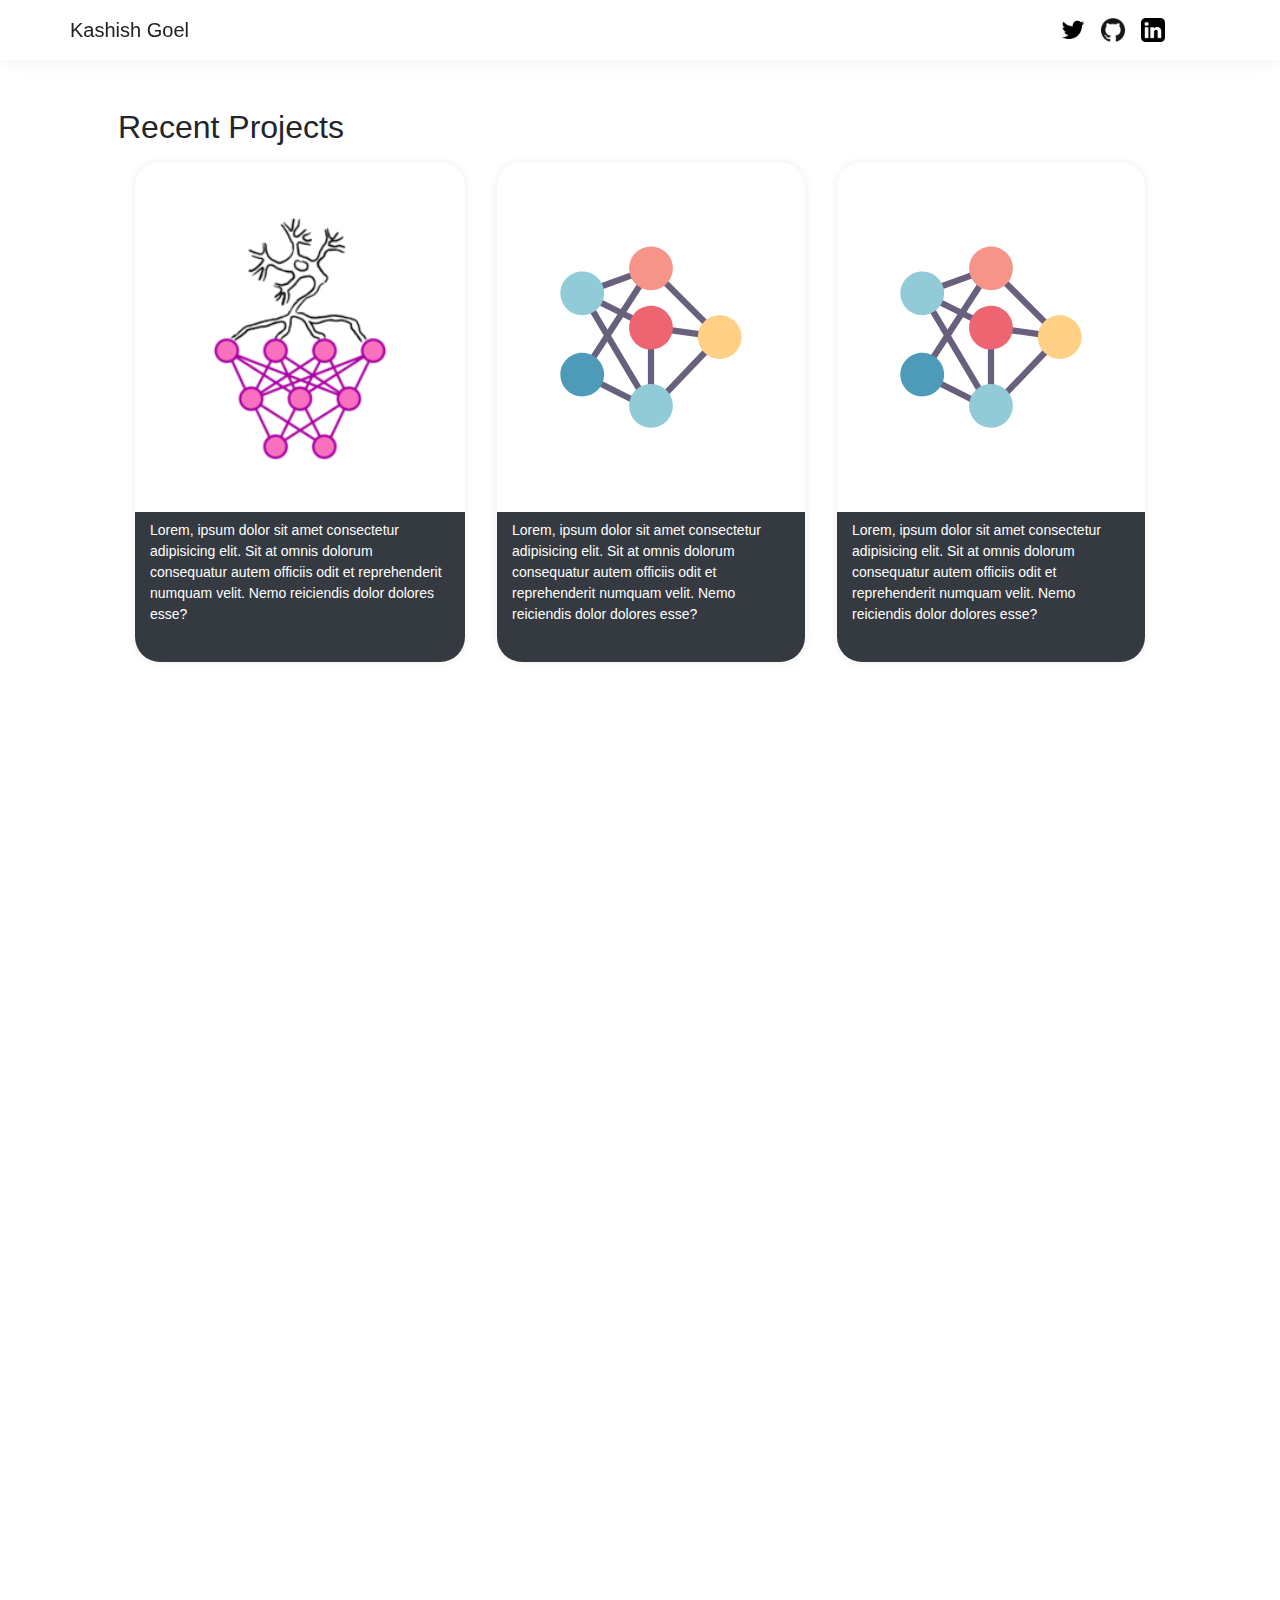
<file: index.html>
<!doctype html>
<html lang="en">
  <head>
    <!-- Required meta tags -->
    <meta charset="utf-8">
    <meta name="viewport" content="width=device-width, initial-scale=1, shrink-to-fit=no">

    <!-- Bootstrap CSS -->
    <link rel="stylesheet" href="https://stackpath.bootstrapcdn.com/bootstrap/4.4.1/css/bootstrap.min.css" integrity="sha384-Vkoo8x4CGsO3+Hhxv8T/Q5PaXtkKtu6ug5TOeNV6gBiFeWPGFN9MuhOf23Q9Ifjh" crossorigin="anonymous">

    <title>Kashish Goel | Projects</title>
    <script src="./scripts/scripts.js"></script>
    <link rel="stylesheet" type="text/css" href="./styles/styles.css">
    
  </head>
  <body style="background-color: #ffffff; min-height: 300vh;">

    <nav class="navbar navbar-primary p-0 sticky-top" id="navbar-main" style="min-height: 60px; background-color: #ffffff; box-shadow: 0px 0px 20px #eeeeee;">
      <div class="container-fluid p-0">
        <div class="container" style="text-align: center;  color: #424242;">
          <div class="row" style="width: 100%;">
            <div class="col d-flex justify-content-start align-items-center p-0" style="font-size: 20px;">
                <h5 class="m-0" style="color: #212121;">Kashish Goel</h5>
            </div>
            <div class="col">

            </div>
            <div class="col d-flex justify-content-end align-items-center">

              <a href="https://twitter.com/kashishgoel_" class="mr-3">
                <img src="./images/twitter.png" width="24px;" height="24px;">
                
              </a>
  
              <a href="https://github.com/teddyphotos" class="mr-3">
                <img src="./images/git.png" width="24px;" height="24px;">

              </a>

              <a href="https://www.linkedin.com/in/kashishhgoel/" >
                <img src="./images/linkedin.png" width="24px;" height="24px;">
                
              </a>
              

            </div>
          </div>
          




        </div>
      </div>
    </nav>
    <div class="container-fluid p-0" style="min-height: 100vh;">
      <div class="container pl-5 pr-5" style="min-height: 200vh;">
        <!-- Make Body Sections here -->

        

        <div class="row mt-5">
          <div class="col">
            <h2>Recent Projects</h2>
          </div>
        </div>


        <div class="row mt-2 pl-3 pr-3" style="min-height: 500px;">
          <div class="col p-0 ml-3 mr-3 ">

            <div class="container bg-white p-0" style="min-height: 500px; box-shadow: 0px 0px 10px #eeeeee; border-radius: 25px;">

              <div class="container d-flex align-items-center justify-content-center" style="min-height: 350px;">

                <!-- <svg id="Layer_1_1_" enable-background="new 0 0 64 64" height="200" viewBox="0 0 64 64" width="200" xmlns="http://www.w3.org/2000/svg"><g fill="#68607c"><path d="m13.55 13h14.9v2h-14.9z" transform="matrix(.94 -.342 .342 .94 -3.524 8.035)"/><path d="m42 9.686h2v22.627h-2z" transform="matrix(.707 -.707 .707 .707 -2.255 36.556)"/><path d="m42 24.444h1.999v12.113h-1.999z" transform="matrix(.136 -.991 .991 .136 6.926 68.943)"/><path d="m20 14.556h2v17.889h-2z" transform="matrix(.447 -.894 .894 .447 -9.41 31.775)"/><path d="m19.825 41.406h2.001v16.018h-2.001z" transform="matrix(.448 -.894 .894 .448 -32.685 45.919)"/><path d="m31 33h2v17h-2z"/><path d="m5.513 26h30.974v2h-30.974z" transform="matrix(.544 -.839 .839 .544 -13.08 29.93)"/><path d="m31.824 42.25h22.832v2h-22.832z" transform="matrix(.691 -.723 .723 .691 -17.903 44.594)"/><path d="m19.785 20.006h2v32.257h-2z" transform="matrix(.86 -.511 .511 .86 -15.542 15.688)"/></g><path d="m17 44c0 1.13-.26 2.19-.74 3.13-1.14 2.3-3.52 3.87-6.26 3.87-3.87 0-7-3.13-7-7s3.13-7 7-7c1.41 0 2.71.41 3.8 1.12 1.93 1.25 3.2 3.41 3.2 5.88z" fill="#4e9bb9"/><path d="m37.31 49.45c1.06 1.22 1.69 2.81 1.69 4.55 0 3.87-3.13 7-7 7s-7-3.13-7-7c0-.81.14-1.58.39-2.3.48-1.41 1.4-2.6 2.6-3.44 1.13-.8 2.51-1.26 4.01-1.26 2.13 0 4.04.95 5.31 2.45z" fill="#91cbd7"/><path d="m54 25c3.87 0 7 3.13 7 7s-3.13 7-7 7c-1.88 0-3.58-.73-4.83-1.95-1.34-1.26-2.17-3.06-2.17-5.05 0-.32.02-.63.07-.94.2-1.56.92-2.95 1.98-4.01 1.27-1.27 3.01-2.05 4.95-2.05z" fill="#ffd086"/><path d="m38.93 29.94c-.45 3.42-3.38 6.06-6.93 6.06-3.87 0-7-3.13-7-7 0-1.13.26-2.19.74-3.13 1.14-2.3 3.52-3.87 6.26-3.87 3.87 0 7 3.13 7 7 0 .32-.02.63-.07.94z" fill="#ed6571"/><path d="m32 3c3.87 0 7 3.13 7 7 0 1.94-.78 3.68-2.05 4.95s-3.01 2.05-4.95 2.05c-1.41 0-2.71-.41-3.8-1.12-1.27-.82-2.26-2.04-2.78-3.49-.27-.74-.42-1.55-.42-2.39 0-3.87 3.13-7 7-7z" fill="#f69489"/><path d="m16.58 15.61c.27.74.42 1.55.42 2.39 0 1.13-.26 2.19-.74 3.13-.6 1.2-1.53 2.2-2.68 2.88-1.04.63-2.27.99-3.58.99-3.87 0-7-3.13-7-7s3.13-7 7-7c3.03 0 5.6 1.92 6.58 4.61z" fill="#91cbd7"/></svg> -->
                <img src="./images/neural_net.png" height="300px;" width="300px;">

              </div>
              <div class="container bg-dark text-white pt-2" style="min-height: 150px; border-bottom-right-radius: 25px; border-bottom-left-radius: 25px;">
                <p style="font-size: 14px;">Lorem, ipsum dolor sit amet consectetur adipisicing elit. Sit at omnis dolorum consequatur autem officiis odit et reprehenderit numquam velit. Nemo reiciendis dolor dolores esse?</p>
              </div>
              
            </div>

          </div>
          <div class="col p-0 ml-3 mr-3 ">

            <div class="container bg-white p-0" style="min-height: 500px; box-shadow: 0px 0px 10px #eeeeee; border-radius: 25px;">

              <div class="container d-flex align-items-center justify-content-center" style="min-height: 350px;">

                <svg id="Layer_1_1_" enable-background="new 0 0 64 64" height="200" viewBox="0 0 64 64" width="200" xmlns="http://www.w3.org/2000/svg"><g fill="#68607c"><path d="m13.55 13h14.9v2h-14.9z" transform="matrix(.94 -.342 .342 .94 -3.524 8.035)"/><path d="m42 9.686h2v22.627h-2z" transform="matrix(.707 -.707 .707 .707 -2.255 36.556)"/><path d="m42 24.444h1.999v12.113h-1.999z" transform="matrix(.136 -.991 .991 .136 6.926 68.943)"/><path d="m20 14.556h2v17.889h-2z" transform="matrix(.447 -.894 .894 .447 -9.41 31.775)"/><path d="m19.825 41.406h2.001v16.018h-2.001z" transform="matrix(.448 -.894 .894 .448 -32.685 45.919)"/><path d="m31 33h2v17h-2z"/><path d="m5.513 26h30.974v2h-30.974z" transform="matrix(.544 -.839 .839 .544 -13.08 29.93)"/><path d="m31.824 42.25h22.832v2h-22.832z" transform="matrix(.691 -.723 .723 .691 -17.903 44.594)"/><path d="m19.785 20.006h2v32.257h-2z" transform="matrix(.86 -.511 .511 .86 -15.542 15.688)"/></g><path d="m17 44c0 1.13-.26 2.19-.74 3.13-1.14 2.3-3.52 3.87-6.26 3.87-3.87 0-7-3.13-7-7s3.13-7 7-7c1.41 0 2.71.41 3.8 1.12 1.93 1.25 3.2 3.41 3.2 5.88z" fill="#4e9bb9"/><path d="m37.31 49.45c1.06 1.22 1.69 2.81 1.69 4.55 0 3.87-3.13 7-7 7s-7-3.13-7-7c0-.81.14-1.58.39-2.3.48-1.41 1.4-2.6 2.6-3.44 1.13-.8 2.51-1.26 4.01-1.26 2.13 0 4.04.95 5.31 2.45z" fill="#91cbd7"/><path d="m54 25c3.87 0 7 3.13 7 7s-3.13 7-7 7c-1.88 0-3.58-.73-4.83-1.95-1.34-1.26-2.17-3.06-2.17-5.05 0-.32.02-.63.07-.94.2-1.56.92-2.95 1.98-4.01 1.27-1.27 3.01-2.05 4.95-2.05z" fill="#ffd086"/><path d="m38.93 29.94c-.45 3.42-3.38 6.06-6.93 6.06-3.87 0-7-3.13-7-7 0-1.13.26-2.19.74-3.13 1.14-2.3 3.52-3.87 6.26-3.87 3.87 0 7 3.13 7 7 0 .32-.02.63-.07.94z" fill="#ed6571"/><path d="m32 3c3.87 0 7 3.13 7 7 0 1.94-.78 3.68-2.05 4.95s-3.01 2.05-4.95 2.05c-1.41 0-2.71-.41-3.8-1.12-1.27-.82-2.26-2.04-2.78-3.49-.27-.74-.42-1.55-.42-2.39 0-3.87 3.13-7 7-7z" fill="#f69489"/><path d="m16.58 15.61c.27.74.42 1.55.42 2.39 0 1.13-.26 2.19-.74 3.13-.6 1.2-1.53 2.2-2.68 2.88-1.04.63-2.27.99-3.58.99-3.87 0-7-3.13-7-7s3.13-7 7-7c3.03 0 5.6 1.92 6.58 4.61z" fill="#91cbd7"/></svg>

              </div>
              <div class="container bg-dark text-white pt-2" style="min-height: 150px; border-bottom-right-radius: 25px; border-bottom-left-radius: 25px;">
                <p style="font-size: 14px;">Lorem, ipsum dolor sit amet consectetur adipisicing elit. Sit at omnis dolorum consequatur autem officiis odit et reprehenderit numquam velit. Nemo reiciendis dolor dolores esse?</p>
              </div>
              
            </div>

          </div>
          <div class="col p-0 ml-3 mr-3 ">

            <div class="container bg-white p-0" style="min-height: 500px; box-shadow: 0px 0px 10px #eeeeee; border-radius: 25px;">

              <div class="container d-flex align-items-center justify-content-center" style="min-height: 350px;">

                <svg id="Layer_1_1_" enable-background="new 0 0 64 64" height="200" viewBox="0 0 64 64" width="200" xmlns="http://www.w3.org/2000/svg"><g fill="#68607c"><path d="m13.55 13h14.9v2h-14.9z" transform="matrix(.94 -.342 .342 .94 -3.524 8.035)"/><path d="m42 9.686h2v22.627h-2z" transform="matrix(.707 -.707 .707 .707 -2.255 36.556)"/><path d="m42 24.444h1.999v12.113h-1.999z" transform="matrix(.136 -.991 .991 .136 6.926 68.943)"/><path d="m20 14.556h2v17.889h-2z" transform="matrix(.447 -.894 .894 .447 -9.41 31.775)"/><path d="m19.825 41.406h2.001v16.018h-2.001z" transform="matrix(.448 -.894 .894 .448 -32.685 45.919)"/><path d="m31 33h2v17h-2z"/><path d="m5.513 26h30.974v2h-30.974z" transform="matrix(.544 -.839 .839 .544 -13.08 29.93)"/><path d="m31.824 42.25h22.832v2h-22.832z" transform="matrix(.691 -.723 .723 .691 -17.903 44.594)"/><path d="m19.785 20.006h2v32.257h-2z" transform="matrix(.86 -.511 .511 .86 -15.542 15.688)"/></g><path d="m17 44c0 1.13-.26 2.19-.74 3.13-1.14 2.3-3.52 3.87-6.26 3.87-3.87 0-7-3.13-7-7s3.13-7 7-7c1.41 0 2.71.41 3.8 1.12 1.93 1.25 3.2 3.41 3.2 5.88z" fill="#4e9bb9"/><path d="m37.31 49.45c1.06 1.22 1.69 2.81 1.69 4.55 0 3.87-3.13 7-7 7s-7-3.13-7-7c0-.81.14-1.58.39-2.3.48-1.41 1.4-2.6 2.6-3.44 1.13-.8 2.51-1.26 4.01-1.26 2.13 0 4.04.95 5.31 2.45z" fill="#91cbd7"/><path d="m54 25c3.87 0 7 3.13 7 7s-3.13 7-7 7c-1.88 0-3.58-.73-4.83-1.95-1.34-1.26-2.17-3.06-2.17-5.05 0-.32.02-.63.07-.94.2-1.56.92-2.95 1.98-4.01 1.27-1.27 3.01-2.05 4.95-2.05z" fill="#ffd086"/><path d="m38.93 29.94c-.45 3.42-3.38 6.06-6.93 6.06-3.87 0-7-3.13-7-7 0-1.13.26-2.19.74-3.13 1.14-2.3 3.52-3.87 6.26-3.87 3.87 0 7 3.13 7 7 0 .32-.02.63-.07.94z" fill="#ed6571"/><path d="m32 3c3.87 0 7 3.13 7 7 0 1.94-.78 3.68-2.05 4.95s-3.01 2.05-4.95 2.05c-1.41 0-2.71-.41-3.8-1.12-1.27-.82-2.26-2.04-2.78-3.49-.27-.74-.42-1.55-.42-2.39 0-3.87 3.13-7 7-7z" fill="#f69489"/><path d="m16.58 15.61c.27.74.42 1.55.42 2.39 0 1.13-.26 2.19-.74 3.13-.6 1.2-1.53 2.2-2.68 2.88-1.04.63-2.27.99-3.58.99-3.87 0-7-3.13-7-7s3.13-7 7-7c3.03 0 5.6 1.92 6.58 4.61z" fill="#91cbd7"/></svg>

              </div>
              <div class="container bg-dark text-white pt-2" style="min-height: 150px; border-bottom-right-radius: 25px; border-bottom-left-radius: 25px;">
                <p style="font-size: 14px;">Lorem, ipsum dolor sit amet consectetur adipisicing elit. Sit at omnis dolorum consequatur autem officiis odit et reprehenderit numquam velit. Nemo reiciendis dolor dolores esse?</p>
              </div>
              
            </div>

          </div>
        </div>
          
        
      
      




      </div>
      
    </div>

    

    <!-- Optional JavaScript -->
    <!-- jQuery first, then Popper.js, then Bootstrap JS -->
    <script src="https://code.jquery.com/jquery-3.4.1.slim.min.js" integrity="sha384-J6qa4849blE2+poT4WnyKhv5vZF5SrPo0iEjwBvKU7imGFAV0wwj1yYfoRSJoZ+n" crossorigin="anonymous"></script>
    <script src="https://cdn.jsdelivr.net/npm/popper.js@1.16.0/dist/umd/popper.min.js" integrity="sha384-Q6E9RHvbIyZFJoft+2mJbHaEWldlvI9IOYy5n3zV9zzTtmI3UksdQRVvoxMfooAo" crossorigin="anonymous"></script>
    <script src="https://stackpath.bootstrapcdn.com/bootstrap/4.4.1/js/bootstrap.min.js" integrity="sha384-wfSDF2E50Y2D1uUdj0O3uMBJnjuUD4Ih7YwaYd1iqfktj0Uod8GCExl3Og8ifwB6" crossorigin="anonymous"></script>
  </body>
</html>
</file>
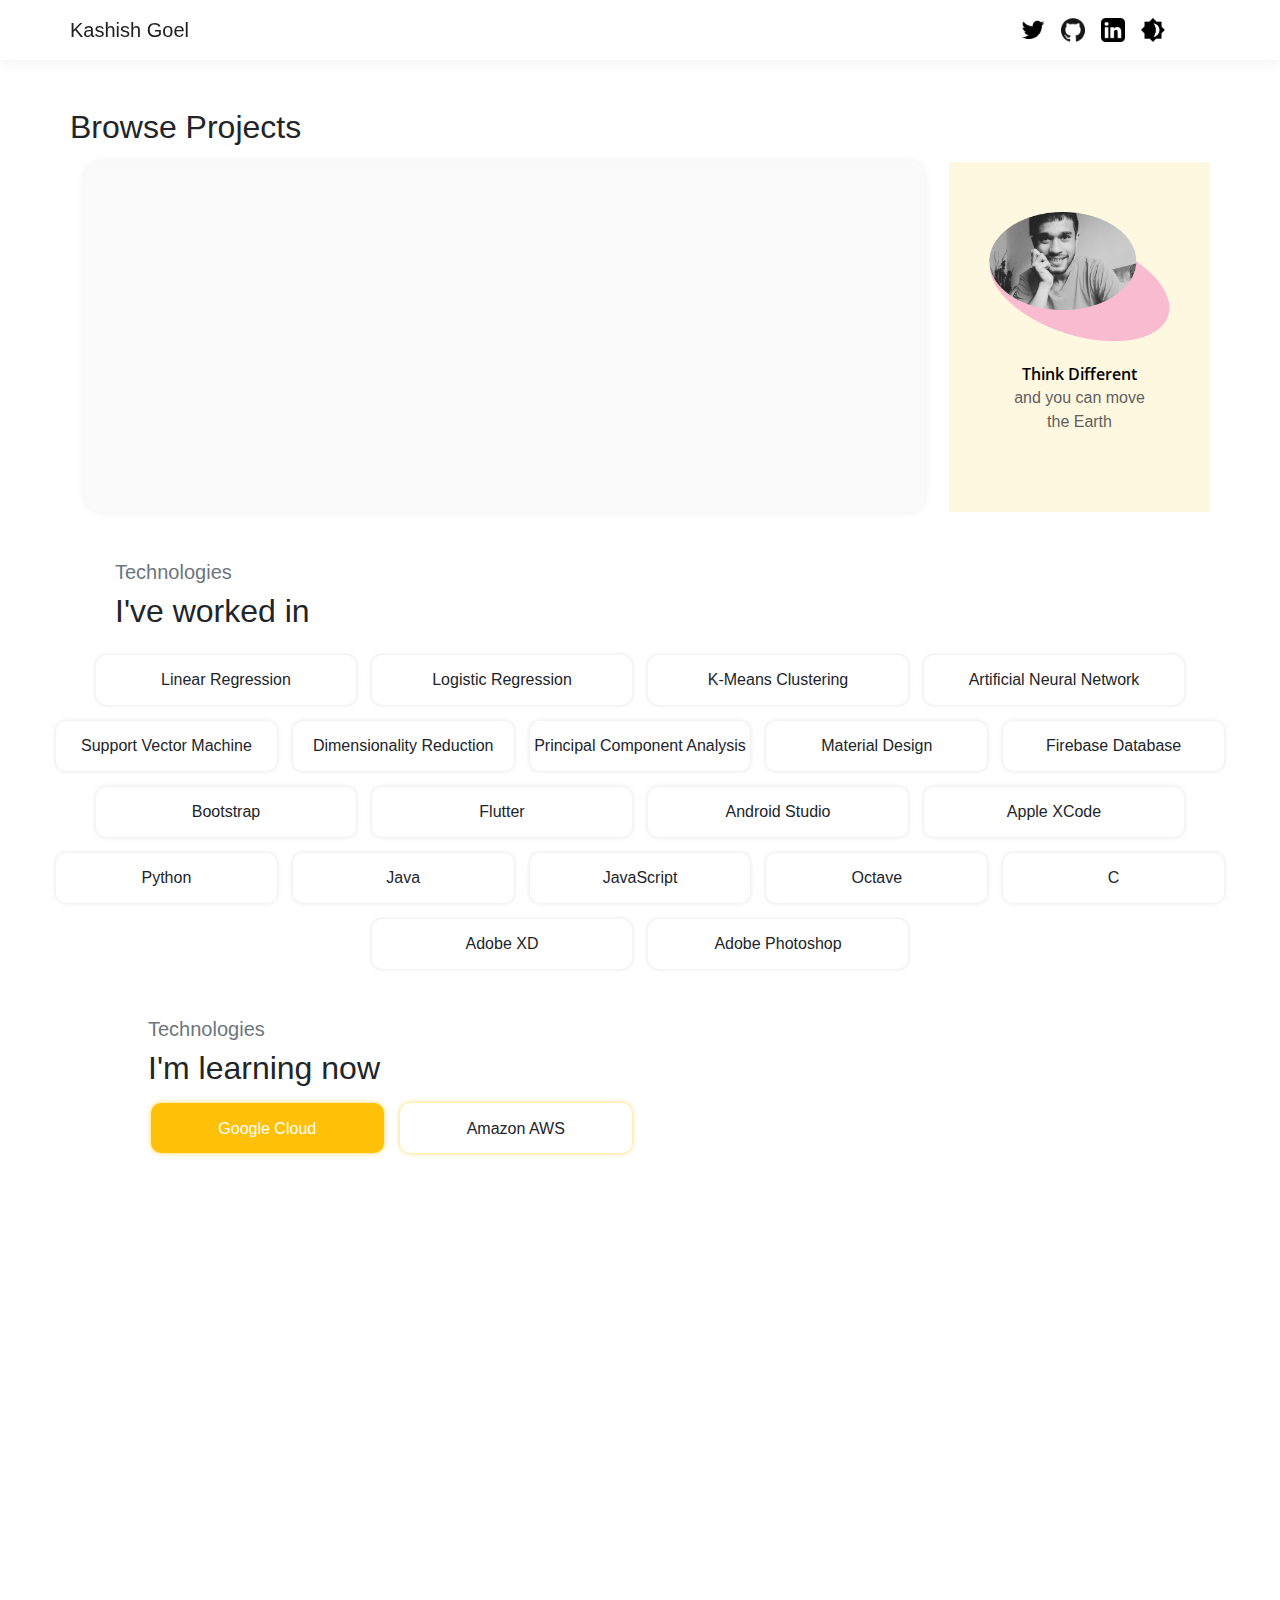
<file: public/index.html>
<!doctype html>
<html lang="en">
  <head>
    <!-- Required meta tags -->
    <meta charset="utf-8">
    <meta name="viewport" content="width=device-width, initial-scale=1, shrink-to-fit=no">

    <!-- Bootstrap CSS -->
    <link rel="stylesheet" href="https://stackpath.bootstrapcdn.com/bootstrap/4.4.1/css/bootstrap.min.css" integrity="sha384-Vkoo8x4CGsO3+Hhxv8T/Q5PaXtkKtu6ug5TOeNV6gBiFeWPGFN9MuhOf23Q9Ifjh" crossorigin="anonymous">

    <title>Kashish Goel | Projects</title>
    <script src="./scripts/scripts.js"></script>
    <link rel="stylesheet" type="text/css" href="./styles/styles.css">

    <link href='https://fonts.googleapis.com/css?family=Source+Serif+Pro:400,600,700' rel='stylesheet' type='text/css'>
    
  </head>
  <body id="body-main" style="background-color: #ffffff; min-height: 300vh" >

    <nav class="navbar navbar-primary p-0 sticky-top" id="navbar-main" style="min-height: 60px; background-color: #ffffff; box-shadow: 0px 0px 20px #eeeeee;">
      <div class="container-fluid p-0">
        <div class="container" style="text-align: center;  color: #424242;">
          <div class="row" style="width: 100%;">
            <div class="col d-flex justify-content-start align-items-center p-0" style="font-size: 20px;">
                <h5 id="my-name" class="m-0" style="color: #212121;">Kashish Goel</h5>
            </div>
            <div class="col">

            </div>
            <div class="col d-flex justify-content-end align-items-center">

              <a href="https://twitter.com/kashishgoel_" target="_blank" class="mr-3">
                <img id="twitter-icon" src="./images/twitter.png" width="24px;" height="24px;">
                
              </a>
  
              <a href="https://github.com/teddyphotos" target="_blank" class="mr-3">
                <img id="git-icon" src="./images/git.png" width="24px;" height="24px;">

              </a>

              <a href="https://www.linkedin.com/in/kashishhgoel/" target="_blank" class="mr-3">
                <img id="linkedin-icon" src="./images/linkedin.png" width="24px;" height="24px;">
                
              </a>

              
              <img id="theme-icon" src="./images/dark_icon.png" width="24px;" height="24px;" onmousedown="activateDarkMode()">
                
              
              

            </div>
          </div>
          




        </div>
      </div>
    </nav>
    <div class="container-fluid p-0" style="min-height: 100vh;">
      <div class="container ">
        <!-- Make Body Sections here -->

        

        <div class="row">
          <div class="col mt-5 p-0">
            <h2 id="recent_proj_title">Browse Projects</h2>
          </div>
        </div>


        <div class="row mt-2 pr-0" style="min-height: 350px;">
          <div class="col-9 pr-0"> 

            <div id="featured_tile_1" class="container" style="background-color: #fafafa; min-height: 350px; box-shadow: 0px 0px 10px #eeeeee; border-radius: 16px;">
    
    



              
            </div>

          </div>









          <div class="col-3 pr-0 pl-4">

            <div id="featured_tile_3" class="container p-0" style="background-color: #fff8e1; min-height: 350px;">

              <div class="container" style="width: 100%; min-height: 350px;">
              <div class="row" style="min-height: 200px;">
                <div class="col d-flex align-items-end justify-content-center"><img id="kashish-feature-image"  src="./images/kashishblackpng.png" height="150px;"></div>
              
              </div>
              <div class="row">
                <div id="think-different" class="col d-flex align-items-start justify-content-center" style="color: #000000; font-family: open-sans-semibold;">
                  Think Different
                </div>
              </div>
              <div class="row">
                <div id="think-different-2" class="col d-flex align-items-start justify-content-center" style="text-align: center; color: #606060;">
                  and you can move <br>the Earth
                </div>
              </div>

              </div>

              
              
            </div>

          </div>
        </div>

        <div class="container mt-5">
          <div class="col text-secondary">
            <h5 id="tech_title">Technologies</h5>
          </div>
        </div>

        <div class="container">
          <div class="col">
            <h2 id="ive_worked_title">I've worked in</h2>
          </div>
        </div>

      </div>

      <div class="row pl-5 pr-5 mt-4 ml-5 mr-5" style="min-height: 20px; ">
        <div class="col p-0 pr-2" >

          <div id="skill_tile_1" class="container p-0" style="background-color: #ffffff; min-height: 20px; box-shadow: 0px 0px 5px #e0e0e0; border-radius: 10px;">

            <div class="container d-flex align-items-center justify-content-center p-0" style="min-height: 50px;">
              <h6 class= "mt-2">Linear Regression</h6>
            </div>
            
            
          </div>

        </div>
        <div class="col p-0 pr-2 pl-2">

          <div id="skill_tile_2" class="container p-0" style="background-color: #ffffff; min-height: 20px; box-shadow: 0px 0px 5px #e0e0e0; border-radius: 10px;">

            <div class="container d-flex align-items-center justify-content-center p-0" style="min-height: 50px;">
              <h6 class= "mt-2">Logistic Regression</h6>
            </div>
            
            
          </div>

        </div>
        <div class="col p-0 pr-2 pl-2">

          <div id="skill_tile_3" class="container p-0" style="background-color: #ffffff; min-height: 20px; box-shadow: 0px 0px 5px #e0e0e0; border-radius: 10px;">

            <div class="container d-flex align-items-center justify-content-center p-0" style="min-height: 50px;">
              <h6 class= "mt-2">K-Means Clustering</h6>
            </div>
            
            
          </div>

        </div>
        <div class="col p-0 pl-2">

          <div id="skill_tile_4" class="container p-0" style="background-color: #ffffff; min-height: 20px; box-shadow: 0px 0px 5px #e0e0e0; border-radius: 10px;">

            <div class="container d-flex align-items-center justify-content-center p-0" style="min-height: 50px;">
              <h6 class= "mt-2">Artificial Neural Network</h6>

            </div>
            
            
          </div>

        </div>
      </div>
      <div class="row pl-5 pr-5 mt-3 ml-2 mr-2" style="min-height: 20px; ">
        <div class="col p-0 pr-2" >

          <div id="skill_tile_5" class="container p-0" style="background-color: #ffffff; min-height: 20px; box-shadow: 0px 0px 5px #e0e0e0; border-radius: 10px;">

            <div class="container d-flex align-items-center justify-content-center p-0" style="min-height: 50px;">
              <h6 class= "mt-2">Support Vector Machine</h6>
            </div>
            
            
          </div>

        </div>
        <div class="col p-0  pr-2 pl-2">

          <div id="skill_tile_6" class="container p-0" style="background-color: #ffffff; min-height: 20px; box-shadow: 0px 0px 5px #e0e0e0; border-radius: 10px;">

            <div class="container d-flex align-items-center justify-content-center p-0" style="min-height: 50px;">
              <h6 class= "mt-2">Dimensionality Reduction</h6>
            </div>
            
            
          </div>

        </div>
        <div class="col p-0 pr-2 pl-2">

          <div id="skill_tile_7" class="container p-0" style="background-color: #ffffff; min-height: 20px; box-shadow: 0px 0px 5px #e0e0e0; border-radius: 10px;">

            <div class="container d-flex align-items-center justify-content-center p-0" style="min-height: 50px;">
              <h6 class= "mt-2">Principal Component Analysis</h6>
            </div>
            
            
          </div>

        </div>
        <div class="col p-0 pr-2 pl-2">

          <div id="skill_tile_8" class="container p-0" style="background-color: #ffffff; min-height: 20px; box-shadow: 0px 0px 5px #e0e0e0; border-radius: 10px;">

            <div class="container d-flex align-items-center justify-content-center p-0" style="min-height: 50px;">
              <h6 class= "mt-2">Material Design</h6>
            </div>
            
            
          </div>

        </div>
        <div class="col p-0 pl-2">

          <div id="skill_tile_9" class="container p-0" style="background-color: #ffffff; min-height: 20px; box-shadow: 0px 0px 5px #e0e0e0; border-radius: 10px;">

            <div class="container d-flex align-items-center justify-content-center p-0" style="min-height: 50px;">
              <h6 class= "mt-2">Firebase Database</h6>
            </div>
            
            
          </div>

        </div>
      </div>
      <div class="row pl-5 pr-5 mt-3 ml-5 mr-5" style="min-height: 20px; ">
        <div class="col p-0 pr-2" >

          <div id="skill_tile_10" class="container p-0" style="background-color: #ffffff; min-height: 20px; box-shadow: 0px 0px 5px #e0e0e0; border-radius: 10px;">

            <div class="container d-flex align-items-center justify-content-center p-0" style="min-height: 50px;">
              <h6 class= "mt-2">Bootstrap</h6>
            </div>
            
            
          </div>

        </div>
        <div class="col p-0 pr-2 pl-2">

          <div id="skill_tile_11" class="container p-0" style="background-color: #ffffff; min-height: 20px; box-shadow: 0px 0px 5px #e0e0e0; border-radius: 10px;">

            <div class="container d-flex align-items-center justify-content-center p-0" style="min-height: 50px;">
              <h6 class= "mt-2">Flutter</h6>
            </div>
            
            
          </div>

        </div>
        <div class="col p-0 pr-2 pl-2">

          <div id="skill_tile_12" class="container p-0" style="background-color: #ffffff; min-height: 20px; box-shadow: 0px 0px 5px #e0e0e0; border-radius: 10px;">

            <div class="container d-flex align-items-center justify-content-center p-0" style="min-height: 50px;">
              <h6 class= "mt-2">Android Studio</h6>
            </div>
            
            
          </div>

        </div>
        <div class="col p-0 pl-2">

          <div id="skill_tile_13" class="container p-0" style="background-color: #ffffff; min-height: 20px; box-shadow: 0px 0px 5px #e0e0e0; border-radius: 10px;">

            <div class="container d-flex align-items-center justify-content-center p-0" style="min-height: 50px;">
              <h6 class= "mt-2">Apple XCode</h6>

            </div>
            
            
          </div>

        </div>
      </div>
      <div class="row pl-5 pr-5 mt-3 ml-2 mr-2" style="min-height: 20px; ">
        <div class="col p-0 pr-2" >

          <div id="skill_tile_14" class="container p-0" style="background-color: #ffffff; min-height: 20px; box-shadow: 0px 0px 5px #e0e0e0; border-radius: 10px;">

            <div class="container d-flex align-items-center justify-content-center p-0" style="min-height: 50px;">
              <h6 class= "mt-2">Python</h6>
            </div>
            
            
          </div>

        </div>
        <div class="col p-0  pr-2 pl-2">

          <div id="skill_tile_15" class="container p-0" style="background-color: #ffffff; min-height: 20px; box-shadow: 0px 0px 5px #e0e0e0; border-radius: 10px;">

            <div class="container d-flex align-items-center justify-content-center p-0" style="min-height: 50px;">
              <h6 class= "mt-2">Java</h6>
            </div>
            
            
          </div>

        </div>
        <div class="col p-0 pr-2 pl-2">

          <div id="skill_tile_16" class="container p-0" style="background-color: #ffffff; min-height: 20px; box-shadow: 0px 0px 5px #e0e0e0; border-radius: 10px;">

            <div class="container d-flex align-items-center justify-content-center p-0" style="min-height: 50px;">
              <h6 class= "mt-2">JavaScript</h6>
            </div>
            
            
          </div>

        </div>
        <div class="col p-0 pr-2 pl-2">

          <div id="skill_tile_17" class="container p-0" style="background-color: #ffffff; min-height: 20px; box-shadow: 0px 0px 5px #e0e0e0; border-radius: 10px;">

            <div class="container d-flex align-items-center justify-content-center p-0" style="min-height: 50px;">
              <h6 class= "mt-2">Octave</h6>
            </div>
            
            
          </div>

        </div>
        <div class="col p-0 pl-2">

          <div id="skill_tile_18" class="container p-0" style="background-color: #ffffff; min-height: 20px; box-shadow: 0px 0px 5px #e0e0e0; border-radius: 10px;">

            <div class="container d-flex align-items-center justify-content-center p-0" style="min-height: 50px;">
              <h6 class= "mt-2">C</h6>
            </div>
            
            
          </div>

        </div>
      </div>
      <div class="row pl-5 pr-5 mt-3 ml-5 mr-5" style="min-height: 20px; ">
        <div class="col p-0 pr-2" >

        </div>
        <div class="col p-0 pr-2 pl-2">

          <div id="skill_tile_19" class="container p-0" style="background-color: #ffffff; min-height: 20px; box-shadow: 0px 0px 5px #e0e0e0; border-radius: 10px;">

            <div class="container d-flex align-items-center justify-content-center p-0" style="min-height: 50px;">
              <h6 class= "mt-2">Adobe XD</h6>
            </div>
            
            
          </div>

        </div>
        <div class="col p-0 pr-2 pl-2">

          <div id="skill_tile_20" class="container p-0" style="background-color: #ffffff; min-height: 20px; box-shadow: 0px 0px 5px #e0e0e0; border-radius: 10px;">

            <div class="container d-flex align-items-center justify-content-center p-0" style="min-height: 50px;">
              <h6 class= "mt-2">Adobe Photoshop</h6>
            </div>
            
            
          </div>

        </div>
        <div class="col p-0 pl-2">


        </div>
      </div>
      <div class="container pl-5 pr-5">

        <div class="container mt-5">
          <div class="col text-secondary">
            <h5 id="sec_tech_title">Technologies</h5>
          </div>
        </div>

        <div class="container">
          <div class="col">
            <h2 id="im_learning_title">I'm learning now</h2>
          </div>
        </div>

        <div class="row pl-5 pr-5 mt-3" style="min-height: 20px; ">
          <div class="col p-0 pr-2" >
  
            <div class="container bg-warning p-0" style="min-height: 20px; box-shadow: 0px 0px 5px #ffd54f; border-radius: 10px;">
  
              <div class="container d-flex align-items-center justify-content-center p-0 " style="min-height: 50px;">
                <h6 class= "mt-2 text-white">Google Cloud</h6>
              </div>
              
              
            </div>
  
          </div>
          <div class="col p-0 pr-2 pl-2">
  
            <div class="container bg-white p-0" style="min-height: 20px; box-shadow: 0px 0px 5px #ffd54f; border-radius: 10px;">
  
              <div class="container d-flex align-items-center justify-content-center p-0" style="min-height: 50px;">
                <h6 class= "mt-2">Amazon AWS</h6>
              </div>
              
              
            </div>
  
          </div>
          <div class="col p-0 pr-2 pl-2">
  
            <!-- <div class="container bg-white p-0" style="min-height: 20px; box-shadow: 0px 0px 5px #e0e0e0; border-radius: 10px;">
  
              <div class="container d-flex align-items-center justify-content-center p-0" style="min-height: 50px;">
                <h6 class= "mt-2">Android Studio</h6>
              </div>
              
              
            </div> -->
  
          </div>
          <div class="col p-0 pl-2">
  
            <!-- <div class="container bg-white p-0" style="min-height: 20px; box-shadow: 0px 0px 5px #e0e0e0; border-radius: 10px;">
  
              <div class="container d-flex align-items-center justify-content-center p-0" style="min-height: 50px;">
                <h6 class= "mt-2">Apple XCode</h6>
  
              </div>
              
              
            </div> -->
  
          </div>
        </div>



      </div>
      
    </div>

    

    <!-- Optional JavaScript -->
    <!-- jQuery first, then Popper.js, then Bootstrap JS -->
    <script src="https://code.jquery.com/jquery-3.4.1.slim.min.js" integrity="sha384-J6qa4849blE2+poT4WnyKhv5vZF5SrPo0iEjwBvKU7imGFAV0wwj1yYfoRSJoZ+n" crossorigin="anonymous"></script>
    <script src="https://cdn.jsdelivr.net/npm/popper.js@1.16.0/dist/umd/popper.min.js" integrity="sha384-Q6E9RHvbIyZFJoft+2mJbHaEWldlvI9IOYy5n3zV9zzTtmI3UksdQRVvoxMfooAo" crossorigin="anonymous"></script>
    <script src="https://stackpath.bootstrapcdn.com/bootstrap/4.4.1/js/bootstrap.min.js" integrity="sha384-wfSDF2E50Y2D1uUdj0O3uMBJnjuUD4Ih7YwaYd1iqfktj0Uod8GCExl3Og8ifwB6" crossorigin="anonymous"></script>
  </body>
</html>
</file>
<file: styles/styles.css>
@font-face {
    font-family: open-sans-light;
    src: url("../fonts/OpenSans-Light.ttf");
  }
  @font-face {
    font-family: open-sans-extrabold;
    src: url("../fonts/OpenSans-ExtraBold.ttf");
  }
  @font-face {
    font-family: open-sans-semibold;
    src: url("../fonts/OpenSans-SemiBold.ttf");
  }
  @font-face {
    font-family: roboto-light;
    src: url("../fonts/Roboto-Light.ttf");
  }
  @font-face {
    font-family: roboto-medium;
    src: url("../fonts/Roboto-Medium.ttf");
  }
  @font-face {
    font-family: roboto-regular;
    src: url("../fonts/Roboto-Regular.ttf");
  }
</file>
<file: public/styles/styles.css>
@font-face {
    font-family: open-sans-light;
    src: url("../fonts/OpenSans-Light.ttf");
  }
  @font-face {
    font-family: open-sans-extrabold;
    src: url("../fonts/OpenSans-ExtraBold.ttf");
  }
  @font-face {
    font-family: open-sans-semibold;
    src: url("../fonts/OpenSans-SemiBold.ttf");
  }
  @font-face {
    font-family: roboto-light;
    src: url("../fonts/Roboto-Light.ttf");
  }
  @font-face {
    font-family: roboto-medium;
    src: url("../fonts/Roboto-Medium.ttf");
  }
  @font-face {
    font-family: roboto-regular;
    src: url("../fonts/Roboto-Regular.ttf");
  }
</file>
